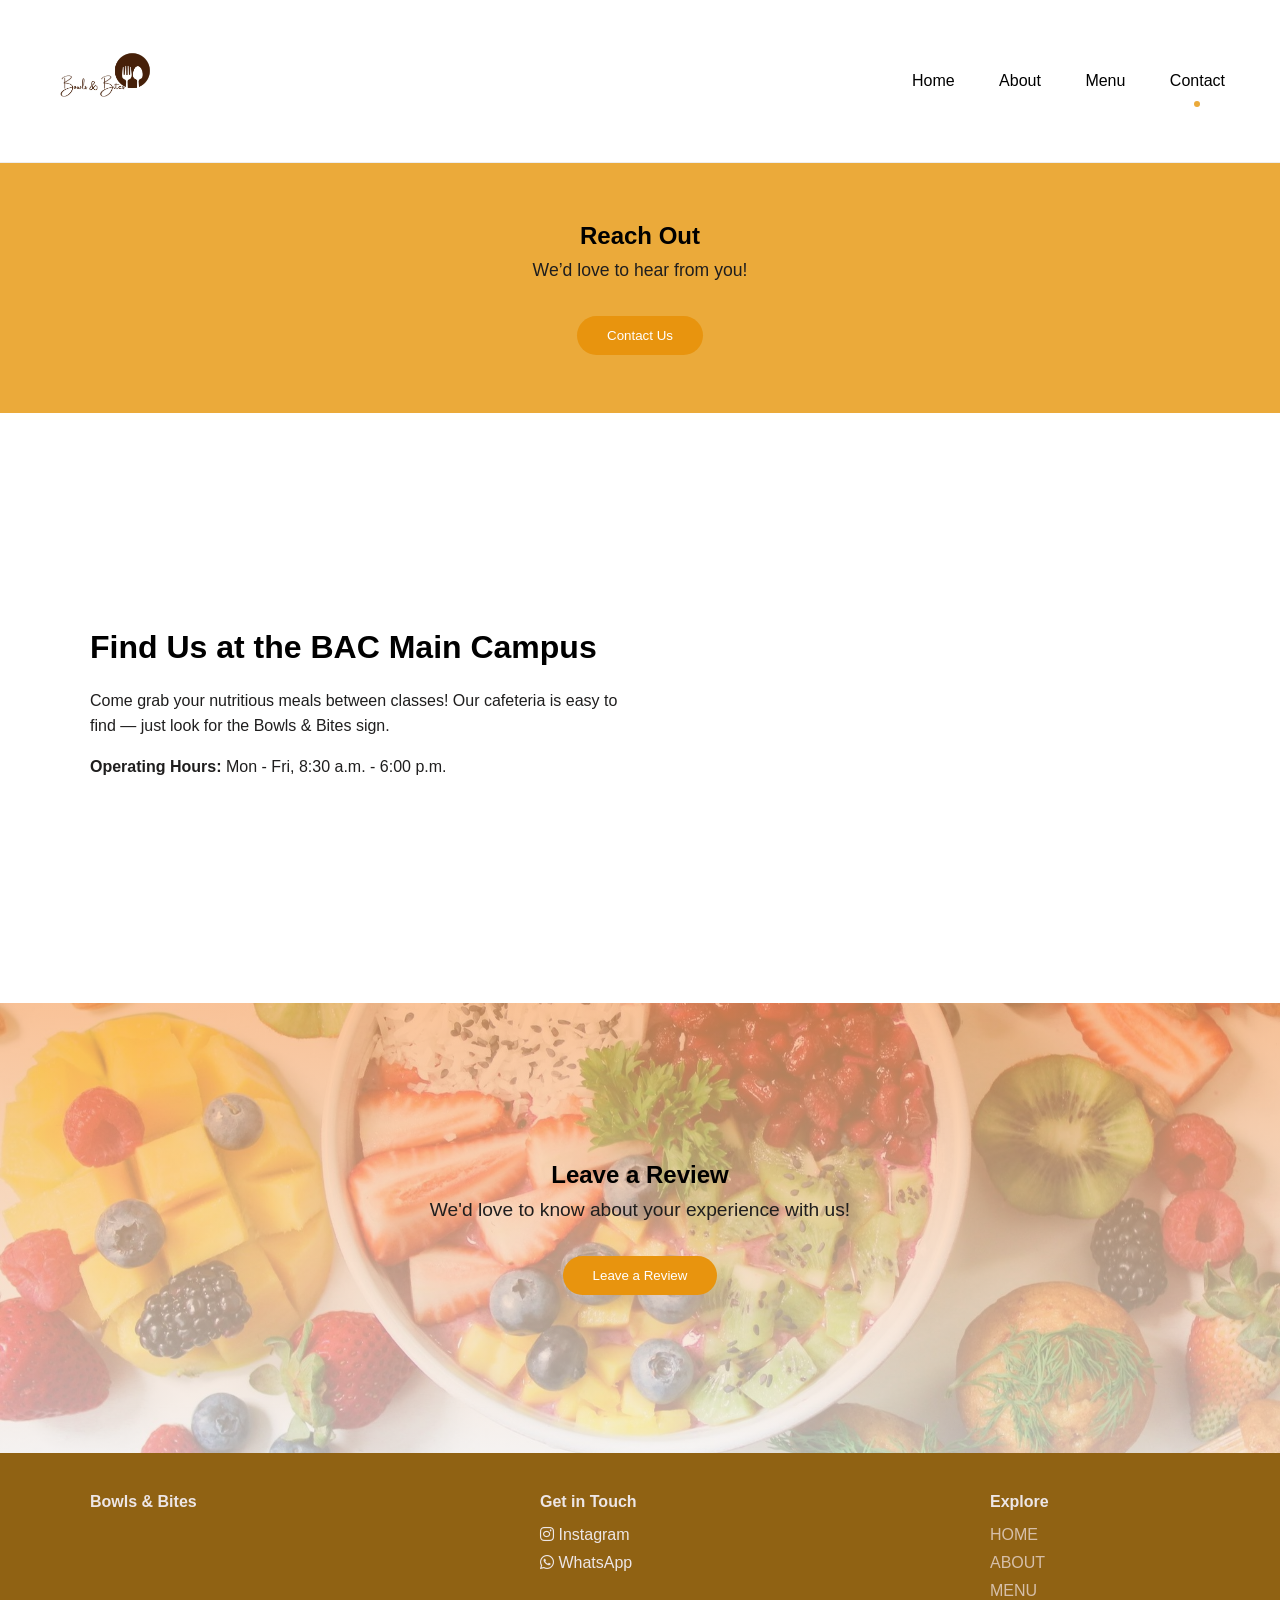
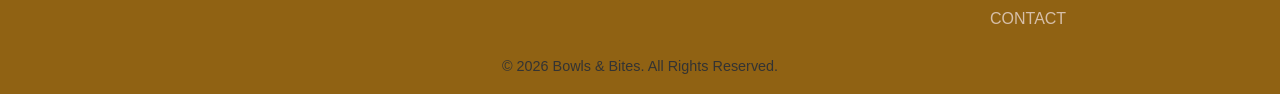
<file: contact.html>
<!DOCTYPE html>
<html lang="en">
<head>
  <meta charset="UTF-8">
  <meta name="viewport" content="width=device-width, initial-scale=1.0">
  <title>Bowls and Bites </title>
  <link rel="icon" href="img/favicon.ico" type="image/x-icon">
  <link rel="stylesheet" href="styles.css">
  <link rel="stylesheet" href="https://cdnjs.cloudflare.com/ajax/libs/font-awesome/6.4.0/css/all.min.css" integrity="sha512-papercodehashhere" crossorigin="anonymous" referrerpolicy="no-referrer" />
</head>
<body>

  <header>
    <div class="logo">
      <img src="img/logo.jpg" alt="Bowls and Bites Logo">
    </div>
    <nav>
      <a href="index.html">Home</a>
      <a href="about.html">About</a>
      <a href="menu.html">Menu</a>
      <a href="contact.html" class="active">Contact</a>

    </nav>
  </header>

  <!-- Hero Section -->
  <section class="hero review-hero">
    <div class="hero-content">
      <h1>Reach Out</h1>
      <p>We’d love to hear from you!</p>
      <button onclick="window.open('https://wa.me/26771422859', '_blank')"> Contact Us</button>
    </div>
  </section>

  <!-- Location Section -->
<section id="location" class="section-light">
  <div class="split">

    <!-- Left: Text -->
    <div class="split-text">
      <h2>Find Us at the BAC Main Campus</h2>
      <p>Come grab your nutritious meals between classes! Our cafeteria is easy to find — just look for the Bowls & Bites sign.</p>
      <p><strong>Operating Hours:</strong> Mon - Fri, 8:30 a.m. - 6:00 p.m.</p>
    </div>

    <!-- Right: Map / Image -->
    <div class="split-carousel">
      <!-- Example: Google Maps embed -->
      <iframe 
        src="https://www.google.com/maps/embed?pb=!1m18!1m12!1m3!1d3978.123456789!2d25.9654321!3d-24.654321!2m3!1f0!2f0!3f0!3m2!1i1024!2i768!4f13.1!3m3!1m2!1s0x196dabc123456789%3A0xabcdef1234567890!2sBAC%20Main%20Campus!5e0!3m2!1sen!2s!4v1670000000000!5m2!1sen!2s" 
        width="100%" 
        height="100%" 
        style="border:0;" 
        allowfullscreen="" 
        loading="lazy" 
        referrerpolicy="no-referrer-when-downgrade">
      </iframe>
    </div>

  </div>
</section>

  <section class="hero">
    <div class= "hero-content">
      <h1>Leave a Review</h1>
      <p>We'd love to know about your experience with us! </p>
      <button id="open-review-btn" class="btn-primary">Leave a Review</button>
    </div>
  </section>


<!-- Modal -->
<div id="review-modal" class="modal">
  <div class="modal-content">
    <span class="close-btn">&times;</span>
    <h3>Submit Your Review</h3>

    <form id="review-form">
      <label for="review-name">Name*</label>
      <input type="text" id="review-name" placeholder="Your name" required>

      <label for="review-text">Review*</label>
      <textarea id="review-text" placeholder="Write your review here..." required></textarea>

      <label for="review-rating">Rating*</label>
      <select id="review-rating" required>
        <option value="">Select rating</option>
        <option>5 - Excellent</option>
        <option>4 - Very Good</option>
        <option>3 - Good</option>
        <option>2 - Fair</option>
        <option>1 - Poor</option>
      </select>

      <button type="submit">Submit Review</button>
    </form>
  </div>
</div>

<script>
function submitReview(e) {
  e.preventDefault(); // prevent default form submission

  const name = encodeURIComponent(document.getElementById("review-name").value);
  const review = encodeURIComponent(document.getElementById("review-text").value);
  const rating = encodeURIComponent(document.getElementById("review-rating").value);

  // Create mailto link
  const mailtoLink = `mailto:msmaipelo@gmail.com?subject=New Review from ${name}&body=Name: ${name}%0D%0AReview: ${review}%0D%0ARating: ${rating}`;

  // Open email client
  window.location.href = mailtoLink;

  // Optionally close modal
  document.getElementById("review-modal").style.display = "none";
}
</script>

<script>
// Get elements
const modal = document.getElementById("review-modal");
const openBtn = document.getElementById("open-review-btn");
const closeBtn = document.querySelector(".close-btn");

// Open modal
openBtn.addEventListener("click", () => {
  modal.style.display = "flex";
});

// Close modal
closeBtn.addEventListener("click", () => {
  modal.style.display = "none";
});

// Close if clicking outside content
window.addEventListener("click", (e) => {
  if (e.target === modal) {
    modal.style.display = "none";
  }
});

</script>

<footer>
  <div class="footer-container">

    <!-- Left: Logo -->
    <div class="footer-logo">
      <h4>Bowls & Bites</h4>
      </div>

   <!-- Center: Social Media -->
<div class="footer-socials">
  <h4>Get in Touch</h4>

  <a href="https://instagram.com" target="_blank"><i class="fab fa-instagram"></i> Instagram</a>
  <a href="https://wa.me/26771422859" target="_blank" rel="noopener noreferrer">
    <i class="fab fa-whatsapp"></i> WhatsApp
  </a>
</div>

    <!-- Right: Quick Links -->
    <div class="footer-links">
      <h4>Explore</h4>
       <a href="index.html">HOME</a>
      <a href="about.html">ABOUT</a>
      <a href="menu.html">MENU</a>
      <a href="contact.html">CONTACT</a>
    </div>

  </div>

  <div class="footer-bottom">
    <p>© 2026 Bowls & Bites. All Rights Reserved.</p>
  </div>
</footer>

  <script>
    // Simple client-side review storage
    const reviewForm = document.getElementById('review-form');
    const reviewsList = document.getElementById('reviews-list');

    reviewForm.addEventListener('submit', (e) => {
      e.preventDefault();
      const name = document.getElementById('review-name').value;
      const text = document.getElementById('review-text').value;
      const rating = document.getElementById('review-rating').value;

      const li = document.createElement('li');
      li.innerHTML = `<strong>${name}</strong> (${rating})<br>${text}`;
      reviewsList.appendChild(li);

      reviewForm.reset();
    });
  </script>

</body>
</html>
</file>
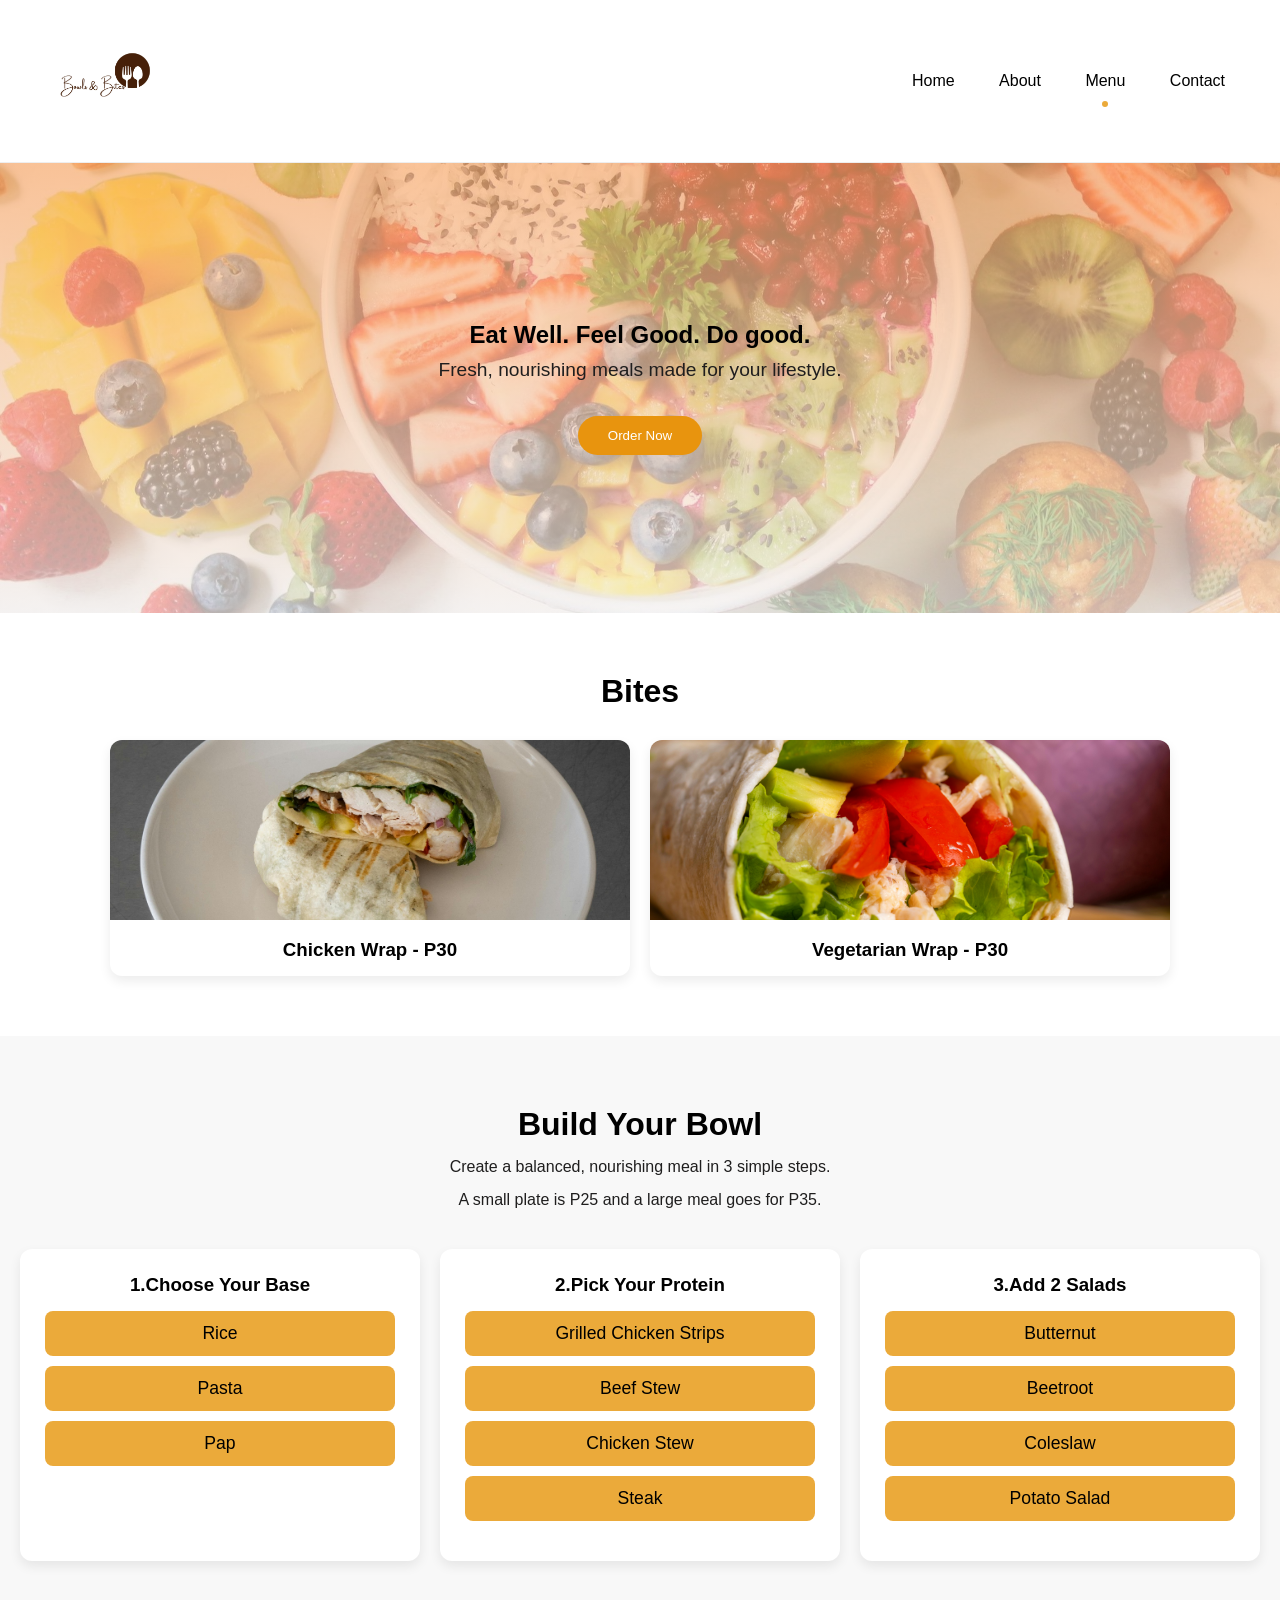
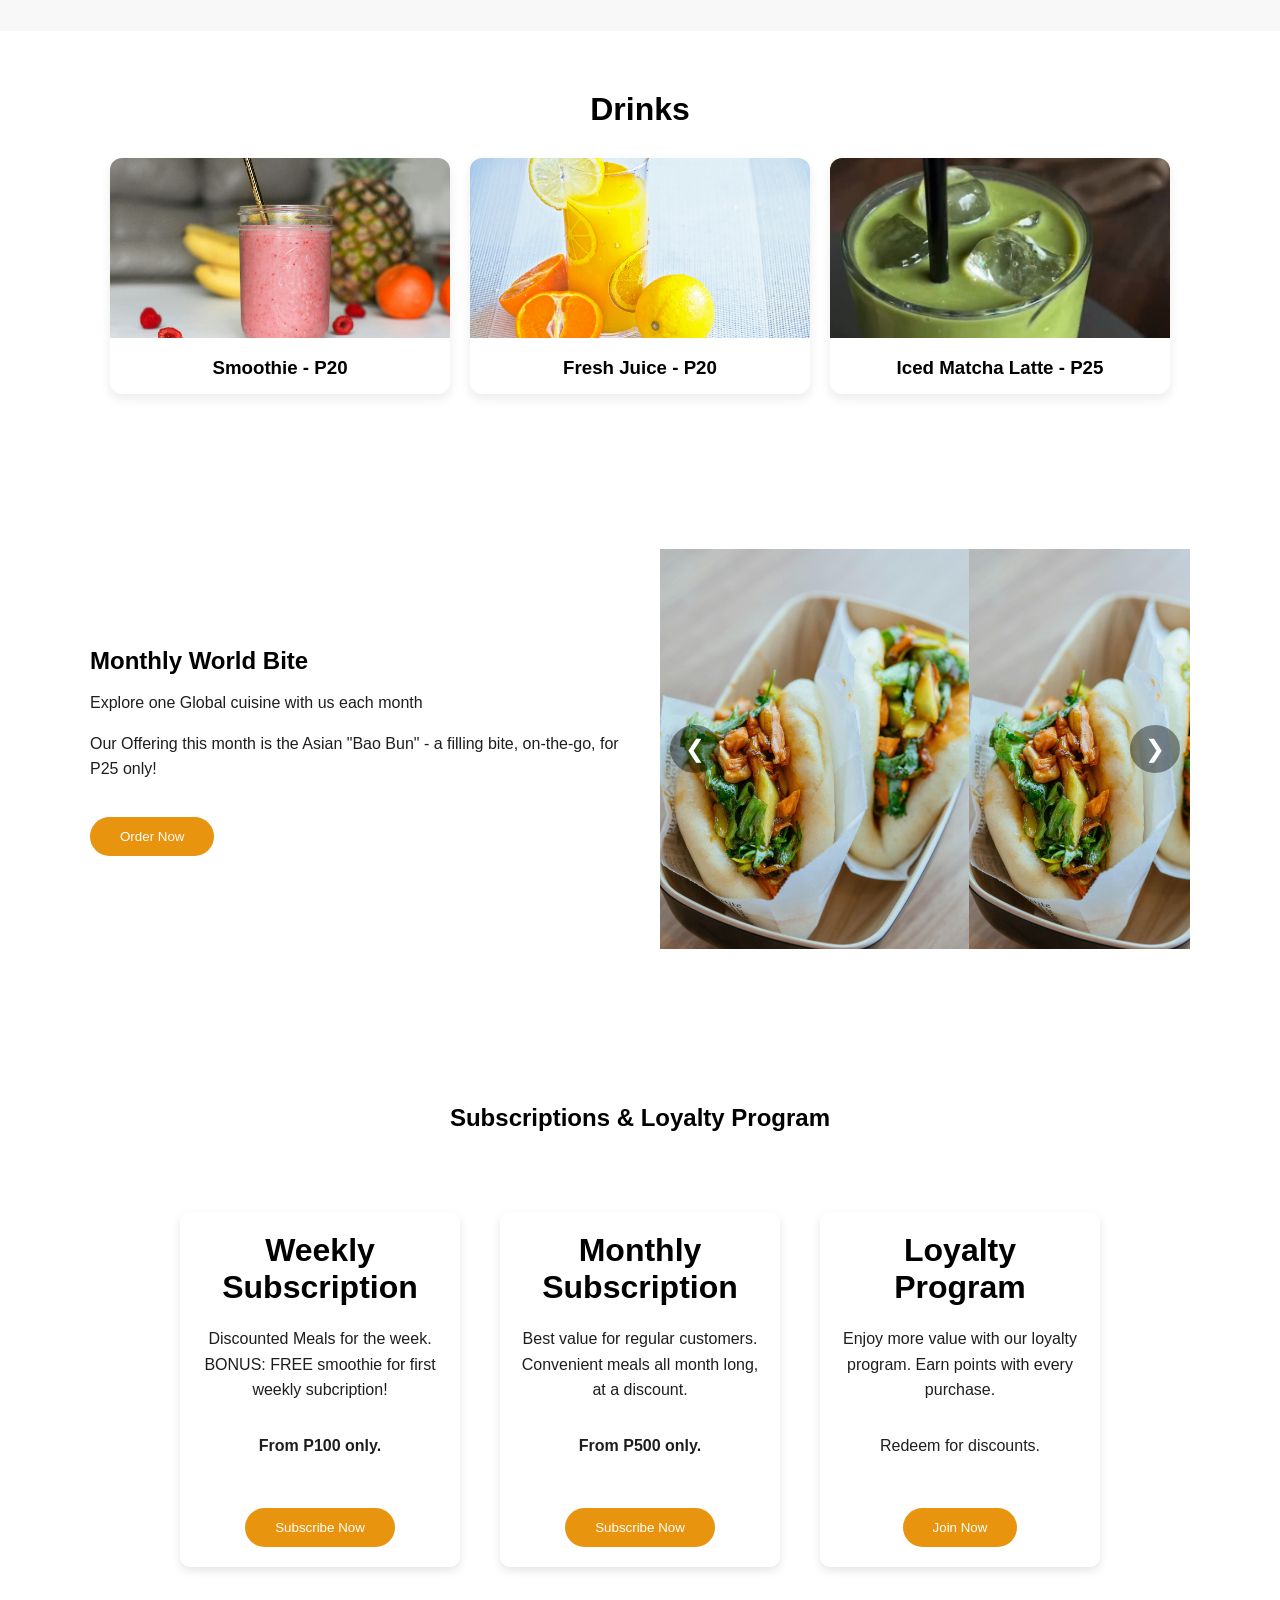
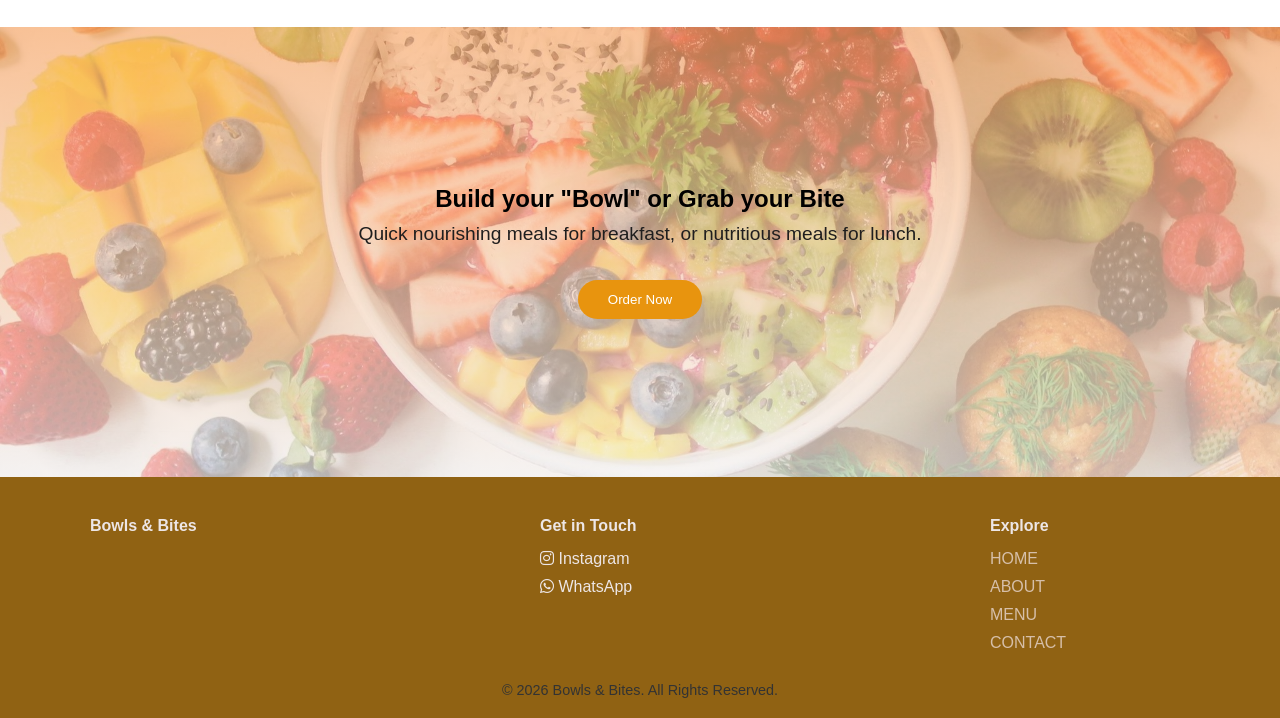
<file: menu.html>
<!DOCTYPE html>
<html lang="en">
<head>
  <meta charset="UTF-8">
  <meta name="viewport" content="width=device-width, initial-scale=1.0">
  <title>Bowls and Bites</title>
  <link rel="icon" href="img/favicon.ico" type="image/x-icon">
  <link rel="stylesheet" href="styles.css">
  <!-- Font Awesome -->
<link rel="stylesheet" href="https://cdnjs.cloudflare.com/ajax/libs/font-awesome/6.4.0/css/all.min.css">
</head>
<body>

  <header>
    <div class="logo">
  <img src="img/logo.jpg" alt="Bowls and Bites Logo">
</div>
    <nav>
      <a href="index.html">Home</a>
      <a href="about.html">About</a>
      <a href="menu.html"class="active">Menu</a>
      <a href="contact.html">Contact</a>
    </nav>
  </header>

<!-- Hero Section -->
  <section class="hero">
    <div class= "hero-content">
      <h1>Eat Well. Feel Good. Do good.</h1>
      <p>Fresh, nourishing meals made for your lifestyle.</p>
      <button onclick="location.href='#menu'">Order Now</button>
    </div>
  </section>

<!-- BITES -->
<section class="menu-section">
  <h2>Bites</h2>
  <div class="menu-grid">

    <div class="menu-card">
      <img src="img/wrap.jpg" alt="Chicken Wrap">
      <h3>Chicken Wrap - P30</h3>
    </div>

    <div class="menu-card">
      <img src="img/vegetarian wrap.jpg" alt="Vegetarian Wrap">
      <h3>Vegetarian Wrap - P30</h3>
    </div>

  </div>
</section>

<section class="bowls-section">
  <h2>Build Your Bowl</h2>
  <p>Create a balanced, nourishing meal in 3 simple steps.</p>
  <p>A small plate is P25 and a large meal goes for P35. </p>

  <div class="bowl-builder">

    <!-- STEP 1 -->
    <div class="bowl-step">
      <h3>1.Choose Your Base</h3>
      <ul>
        <li>Rice</li>
        <li> Pasta</li>
        <li>Pap</li>
      </ul>
    </div>

    <!-- STEP 2 -->
    <div class="bowl-step">
      <h3>2.Pick Your Protein</h3>
      <ul>
        <li>Grilled Chicken Strips</li>
        <li>Beef Stew</li>
        <li>Chicken Stew</li>
        <li>Steak</li>
      </ul>
    </div>

    <!-- STEP 3 -->
    <div class="bowl-step">
      <h3>3.Add 2 Salads</h3>
      <ul>
        <li>Butternut</li>
        <li>Beetroot</li>
        <li>Coleslaw</li>
        <li>Potato Salad</li>
      </ul>
    </div>

  </div>
</section>

<!-- DRINKS -->
<section class="menu-section">
  <h2>Drinks</h2>
  <div class="menu-grid">

    <div class="menu-card">
      <img src="img/smoothies.jpg">
      <h3>Smoothie - P20</h3>
    </div>

    <div class="menu-card">
      <img src="img/juice.jpg">
      <h3>Fresh Juice - P20</h3>
    </div>

    <div class="menu-card">
      <img src="img/matcha.jpeg">
      <h3>Iced Matcha Latte - P25</h3>
    </div>

  </div>
</section>


<section id="menu" class="section-light">
  <div class="split">

    <!-- Text Half -->
    <div class="split-text">
      <h1>Monthly World Bite</h1>
      <p>Explore one Global cuisine with us each month</p>
      <p>Our Offering this month is the Asian "Bao Bun" - a filling bite, on-the-go, for P25 only!</p>

      <button onclick="location.href='#menu'" class="btn-primary">Order Now</button>
    </div>

    <!-- Carousel Half -->
    <div class="split-carousel">
      <div class="carousel-slide">
        <img src="img/bao.jpg" alt="Bao">
        <img src="img/bao.jpg" alt="Bao">

      </div>
      <button class="prev">&#10094;</button>
      <button class="next">&#10095;</button>
    </div>

  </div>
</section>

      <section class="subscriptions">
  <div class="container">

    <h1>Subscriptions & Loyalty Program</h1>

    <div class="subscription-cards">

      <!-- Weekly Subscription -->
      <div class="s-card">
        <h2>Weekly Subscription</h2>
        <p>Discounted Meals for the week. BONUS: FREE smoothie for first weekly subcription!</p>
        <p><strong>From P100 only.</strong> </p>
        
        <button onclick="window.open('https://wa.me/26771422859?text=Hi%20Bowls%20%26%20Bites%2C%20I%20want%20the%20weekly%20subscription', '_blank')" class="btn-primary">
          Subscribe Now
        </button>
      </div>

      <!-- Monthly Subscription -->
      <div class="s-card">
        <h2>Monthly Subscription</h2>
        <p>Best value for regular customers. Convenient meals all month long, at a discount.</p>
        <p><strong>From P500 only.</strong> </p>
        <button onclick="window.open('https://wa.me/26771422859?text=Hi%20Bowls%20%26%20Bites%2C%20I%20want%20the%20monthly%20subscription', '_blank')" class="btn-primary">
          Subscribe Now
        </button>
      </div>

      <!-- Loyalty Program -->
      <div class="s-card">
        <h2>Loyalty Program</h2>
        <p>Enjoy more value with our loyalty program. Earn points with every purchase.</p>
        <p>Redeem for discounts.</p>
        <button onclick="window.open('https://wa.me/26771422859?text=Hi%20Bowls%20%26%20Bites%2C%20I%20want%20to%20join%20the%20loyalty%20program', '_blank')" class="btn-primary">
          Join Now
        </button>
      </div>

    </div>

  </div>
</section>

 </div>
</section>

<script>
const slideContainer = document.querySelector('.carousel-slide');
const slides = document.querySelectorAll('.carousel-slide img');
const prevBtn = document.querySelector('.prev');
const nextBtn = document.querySelector('.next');

let currentIndex = 0;
const totalSlides = slides.length;
const transitionTime = 1500; // matches CSS transition 1.5s
const displayTime = 5000;    // how long each image stays fully visible

function showSlide(index) {
  if(index < 0) currentIndex = totalSlides - 1;
  else if(index >= totalSlides) currentIndex = 0;
  else currentIndex = index;

  slideContainer.style.transform = `translateX(-${currentIndex * 100}%)`;
}

// Button events
prevBtn.addEventListener('click', () => showSlide(currentIndex - 1));
nextBtn.addEventListener('click', () => showSlide(currentIndex + 1));

// Auto-slide
let autoSlide = setInterval(() => showSlide(currentIndex + 1), displayTime + transitionTime);

const carousel = document.querySelector('.split-carousel');
carousel.addEventListener('mouseenter', () => clearInterval(autoSlide));
carousel.addEventListener('mouseleave', () => {
  autoSlide = setInterval(() => showSlide(currentIndex + 1), displayTime + transitionTime);
});
</script>

  <!-- CTA Section -->
   <section class="hero">
    <div class= "hero-content">
      <h1>Build your "Bowl" or Grab your Bite</h1>
      <p>Quick nourishing meals for breakfast, or nutritious meals for lunch. </p>
      <button onclick="window.open('https://wa.me/26771422859?text=Hi%20Bowls%20%26%20Bites%2C%20I%20want%20the%20monthly%20subscription', '_blank')" class="btn-primary">
          Order Now
      </button>
      </div>
  </section>


  <footer>
  <div class="footer-container">

    <!-- Left: Logo -->
    <div class="footer-logo">
      <h4>Bowls & Bites</h4>
      </div>

   <!-- Center: Social Media -->
<div class="footer-socials">
  <h4>Get in Touch</h4>
  
  <a href="https://instagram.com" target="_blank"><i class="fab fa-instagram"></i> Instagram</a>
  <a href="https://wa.me/26771422859" target="_blank" rel="noopener noreferrer">
    <i class="fab fa-whatsapp"></i> WhatsApp
  </a>
</div>

    <!-- Right: Quick Links -->
    <div class="footer-links">
      <h4>Explore</h4>
      <a href="index.html">HOME</a>
      <a href="about.html">ABOUT</a>
      <a href="menu.html">MENU</a>
      <a href="contact.html">CONTACT</a>
    </div>

  </div>

  <div class="footer-bottom">
    <p>© 2026 Bowls & Bites. All Rights Reserved.</p>
  </div>
</footer>

</body>
</html>
</file>
<file: styles.css>
/* Reset */
* {
  margin: 0;
  padding: 0;
  box-sizing: border-box;
}

/* Smooth scrolling */
html {
  scroll-behavior: smooth;
}

/* Theme */
:root {
  --nude-brown: #EAD7C5;
  --soft-brown: #D6BFA9;
  --white: #ffffff;
  --black: #000000;
}

.logo img {
  height: 8rem;
  width: auto;
}

/* Body */
body {
  font-family: 'Poppins', sans-serif;
  background: var(--white);
  color: var(--black);
}

/* Header */
header {
  background: var(--white);
  color: var(--black);
  padding: 15px 40px;
  display: flex;
  justify-content: space-between;
  align-items: center;

  position: sticky;
  top: 0;
  z-index: 1000;
  border-bottom: 1px solid #eee;
}

/* Logo */
.logo h2 {
  font-weight: 600;
}

/* Navigation */
header nav a {
  color: var(--black);
  margin-left: 25px;
  text-decoration: none;
  font-weight: 400;
  position: relative;
}

/* Underline hover */
header nav a::after {
  content: "";
  position: absolute;
  width: 0;
  height: 2px;
  bottom: -5px;
  left: 0;
  background: var(--black);
  transition: 0.3s;
}

header nav a:hover::after {
  width: 100%;
}

nav a {
  position: relative;
  text-decoration: none;
  margin: 0 15px;
  color: #000;
  font-weight: 500;
  padding-bottom: 10px;
}


/* THE DOT */
nav a.active::after {
  content: "";
  position: absolute;
  bottom: -8px;
  left: 50%;
  transform: translateX(-50%);
  width: 6px;
  height: 6px;
  background: #ebaa3a;
  border-radius: 50%;
}

/* Container for side-by-side layout */
.container {
  display: flex;
  justify-content: center;
  gap: 30px;
  flex-wrap: wrap; /* makes it responsive */
  max-width: 1100px;
  margin: 0 auto;
}

/* Box / Card */
.box {
  background: var(--white);
  padding: 30px;
  border-radius: 12px;
  width: 300px;
  text-align: center;
  box-shadow: 0 4px 10px rgba(0,0,0,0.1);
  transition: 0.3s;
}

/* Hover effect */
.box:hover {
  transform: translateY(-5px);
}

.hero {
  height: 50vh;
  background: linear-gradient(
      rgba(250, 172, 111, 0.7),  
      rgba(247, 243, 241, 0.7)
    ),
  url('img/hero.jpg') center/cover no-repeat;

  display: flex;
  justify-content: center;
  align-items: center;
  text-align: center;
  color: var(--black);
}

.hero-content {
  background: none;
  padding: 0;
}

/* Hero text */
h1 {
  font-weight: 700;
  margin-bottom: 10px;
}

.hero p {
  font-size: 1.1em;
  font-weight: 450;
}

/* Button */
.hero button {
  margin-top: 20px;
  padding: 12px 30px;
  border: none;
  background: #e8940e;
  color: var(--white);
  border-radius: 30px;
  cursor: pointer;
  transition: 0.3s;
}

/* Global button style */
.btn-primary {
 margin-top: 20px;
  padding: 12px 30px;
  border: none;
  background: #e8940e;
  color: var(--white);
  border-radius: 30px;
  cursor: pointer;
  transition: 0.3s;
}

.btn-primary:hover {
  background: #333;       /* darker on hover */
}

.hero button:hover {
  background: #333333;
}



.hero p {
  font-size: 1.2rem;
  font-weight:450;
}

/* SECTIONS */
section h2 {
  font-size: 2rem;
  font-weight: 600;
}

section p {
  font-size: 1rem;
  color: #1f1e1e;
}

/* Sections */
section {
  padding: 70px 20px;
  text-align: center;
}

/* Split container */
.split {
  display: flex;
  align-items: center;
  justify-content: space-between;
  max-width: 1100px;
  margin: 0 auto;
  gap: 40px;
  flex-wrap: wrap; 
  min-height: 50vh;
}

/* Text half */
.split-text {
  flex: 1;
  line-height: 1.6;
  min-width: 280px;
  text-align: left;
}

.split-carousel {
  position: relative;
  flex: 1;              /* right half of split */
  min-width: 280px;
  height: 400px;        /* fixed height so images show */
  overflow: hidden;
}

.carousel-slide {
  display: flex;
  width: calc(100% * 1);
  height: 100%;
  transition: transform 1.8s ease-in-out; /* smooth */
}

/* Each image fills half of carousel height */
.carousel-slide img {
  width: 100%;
  height: 100%;
  object-fit: cover;
  flex-shrink: 1rem;
}
/* Navigation buttons */
.split-carousel button {
  position: absolute;
  top: 50%;
  transform: translateY(-50%);
  background: rgba(0,0,0,0.4);
  color: #fff;
  border: none;
  padding: 10px 15px;
  cursor: pointer;
  border-radius: 50%;
  font-size: 1.5em;
  user-select: none;
}

.split-carousel .prev {
  left: 10px;
}

.split-carousel .next {
  right: 10px;
}

.split-carousel button:hover {
  background: rgba(0,0,0,0.7);
}

/* About section with warm orange background */
.section-about {
  background: #ebaa3a;  /* warm golden-orange */
  color: #000;           /* black text for contrast */
  padding: 70px 20px;
  text-align: center;
}

/* Container to control content width */
.about-container {
  max-width: 900px;
  margin: 0 auto;
  line-height: 1.6;
}


/* Paragraph */
.section-about p {
  font-size: 1.1rem;
  line-height: 1.8;
  font-weight: 400;
}

/* Content width */
section h2,
section p,
section ul {
  max-width: 800px;
  margin: 0 auto 15px;
}

/* White section */
.section-light {
  background: var(--white);
}

/* Nude brown section */
.section-dark {
  background: var(--nude-brown);
}

/* Menu list */
ul {
  list-style: none;
}

ul li {
  background: var(--soft-brown);
  margin: 10px auto;
  padding: 12px;
  border-radius: 8px;
  max-width: 400px;
}

/* Footer base */
footer {
  background: #906213; 
  color: #ede6e6;
  font-family: 'Poppins', sans-serif;
  padding: 40px 20px 20px 20px;
}

/* Main container: 3 columns */
.footer-container {
  max-width: 1100px;
  margin: 0 auto;
  display: flex;
  justify-content: space-between; /* equal spacing */
  align-items: flex-start;
  flex-wrap: wrap;
  gap: 250px; /* space between columns */
}

/* Left: Logo */
.footer-logo {
  flex: 1;
  min-width: 200px;
}

.footer-logo h3 {
  margin: 0;
  font-size: 1.8rem;
}

/* Center: Social Media */
.footer-socials {
  flex: 1;
  min-width: 200px;
  text-align: left;
}

.footer-socials h4 {
  margin-bottom: 15px;
}

.footer-socials a {
  display: block;
  margin-bottom: 10px;
  color: #ede6e6;
  text-decoration: none;
  font-weight: 500;
  transition: color 0.3s;
}

.footer-socials a:hover {
  color: #906213;
}

/* Right: Quick Links */
.footer-links {
  flex: 1;
  min-width: 200px;
  text-align: left;
}

.footer-links h4 {
  margin-bottom: 15px;
}

.footer-links a {
  display: block;
  margin-bottom: 10px;
  color: #D6BFA9;
  text-decoration: none;
  font-weight: 500;
  transition: color 0.3s;
}

.footer-links a:hover {
  color: #D6BFA9;
}

/* Bottom copyright */
.footer-bottom {
  text-align: center;
  margin-top: 20px;
  font-size: 0.9rem;
  color: #333;
}

/* Responsive for smaller screens */
@media (max-width: 768px) {
  .footer-container {
    flex-direction: column;
    align-items: center;
    text-align: center;
  }
  .footer-links,
  .footer-socials,
  .footer-logo {
    text-align: center;
    margin-top: 10rem;
  }
}

/* Contact / Review Page Hero */
.review-hero {
  background: #ebaa3a; /* warm golden-orange */
  height: 250px;
  display: flex;
  justify-content: center;
  align-items: center;
  color: #000000;      /* black text */
  text-align: center;
}

.review-hero .hero-content h1 {

  margin-bottom: 10px;
}

.review-hero .hero-content p {
  font-size: 1.1rem;
  font-weight: 300;
}

/* Review Form Container */
.review-section {
  max-width: 600px;
  margin: 40px auto;
  background: #ebaa3a; 
  padding: 30px;
  border-radius: 12px;
  box-shadow: 0 6px 15px rgba(0,0,0,0.1);
}

/* Modal Background */
.modal {
  display: none; /* hidden by default */
  position: fixed;
  top: 0;
  left: 0;
  width: 100%;
  height: 100%;
  background-color: rgba(0,0,0,0.6); /* semi-transparent overlay */
  justify-content: center;
  align-items: center;
  z-index: 10000;
}

/* Modal Content */
.modal-content {
  background: #fff;
  padding: 30px;
  border-radius: 12px;
  width: 90%;
  max-width: 500px;
  box-shadow: 0 8px 20px rgba(0,0,0,0.2);
  position: relative;
  text-align: left;
}

/* Close button */
.close-btn {
  position: absolute;
  top: 12px;
  right: 18px;
  font-size: 1.8rem;
  cursor: pointer;
  color: #333;
}

/* Form styles inside modal */
.modal-content label {
  display: block;
  margin-top: 15px;
  margin-bottom: 5px;
  font-weight: 600;
}

.modal-content input,
.modal-content textarea,
.modal-content select {
  width: 100%;
  padding: 10px 12px;
  border: 1px solid #ccc;
  border-radius: 8px;
  font-size: 1rem;
  margin-bottom: 15px;
}

.modal-content textarea {
  min-height: 100px;
}

.modal-content button {
  width: 100%;
  padding: 12px;
  background: #ebaa3a;
  color: #000;
  border: none;
  border-radius: 50px;
  font-weight: bold;
  cursor: pointer;
  transition: all 0.3s;
}

.modal-content button:hover {
  background: #000;
  color: #fff;
}

.split-carousel iframe {
  width: 100%;
  height: 100%;
  border: 0;
}

/* HERO */
.menu-hero {
  background: #ebaa3a;
  padding: 80px 20px;
  text-align: center;
}

.menu-hero h1 {
  font-size: 2.8rem;
  margin-bottom: 10px;
}

.menu-hero p {
  font-size: 1.1rem;
}

/* SECTIONS */
.menu-section {
  padding: 60px 20px;
  max-width: 1100px;
  margin: auto;
}

.menu-section h2 {
  margin-bottom: 30px;
  font-size: 2rem;
}

/* GRID */
.menu-grid {
  display: flex;
  gap: 20px;
  flex-wrap: wrap;
}

.menu-card {
  flex: 1 1 250px;
  background: #fff;
  border-radius: 12px;
  overflow: hidden;
  box-shadow: 0 5px 12px rgba(0,0,0,0.08);
  transition: transform 0.3s;
}

.menu-card:hover {
  transform: translateY(-5px);
}

.menu-card img {
  width: 100%;
  height: 180px;
  object-fit: cover;
}

.menu-card h3 {
  padding: 15px;
}

/* BOWLS */
.bowls {
  background: #f8f8f8;
  text-align: center;
}

.bowl-options {
  display: flex;
  justify-content: space-around;
  margin-top: 20px;
  flex-wrap: wrap;
}

.bowl-options div {
  margin: 10px;
}

/* SPECIAL */
.special {
  background: #ebaa3a;
  text-align: center;
  padding: 60px 20px;
}

.bowls-section {
  background: #f8f8f8;
  padding: 70px 20px;
  text-align: center;
}

.bowl-builder {
  display: flex;
  justify-content: space-between;
  gap: 20px;
  margin-top: 40px;
  flex-wrap: wrap;
}

.bowl-step {
  flex: 1;
  min-width: 250px;
  background: #fff;
  padding: 25px;
  border-radius: 12px;
  box-shadow: 0 5px 12px rgba(0,0,0,0.08);
  transition: transform 0.3s;
}

.bowl-step:hover {
  transform: translateY(-5px);
}

.bowl-step h3 {
  margin-bottom: 15px;
}

.bowl-step ul {
  list-style: none;
  padding: 0;
}

.bowl-step li {
  margin: 10px 0;
  font-size: 1.1rem;
  background-color: #ebaa3a;;
}

.subscriptions {
  padding: 60px 20px;
  text-align: center;
}

.subscription-cards {
  display: flex;
  gap: 40px; 
  justify-content: center;
  flex-wrap: wrap;
  margin-top: 40px;
}

.s-card {
  background: #fff;
  padding: 20px;
  border-radius: 10px;
  width: 280px;
  max-width: 100%; 
  box-shadow: 0 4px 10px rgba(0,0,0,0.1);
  flex: 1 1 280px; 
}
.s-card h2 {
  margin-bottom: 20px;
  
}


.subscriptions p {
  margin-bottom: 30px; /* space between header paragraph and cards */
  line-height: 1.6; /* makes paragraph easier to read */
}

/* =========================
   SMALL LAPTOPS (769px - 1024px)
========================= */
@media (min-width: 769px) and (max-width: 1024px) {

  .menu-card {
    flex: 1 1 30%;
  }

  .bowl-step {
    flex: 1 1 30%;
  }

  .split-carousel {
    height: 350px;
  }
}

/* =========================
   MOBILE (up to 768px)
/* ===== MOBILE STYLES ===== */
@media (max-width: 768px) {

  /* Show hamburger icon */
  .menu-toggle {
    display: block !important;
    color: #ebaa3a !important;          
    font-size: 2.2rem;
    cursor: pointer;
    z-index: 1001;  
  }

  /* Mobile nav */
  nav {
    position: absolute;
    top: 70px;            /* below header */
    right: 0;
    width: 100%;
    background: var(--white);
    display: flex;
    flex-direction: column;
    align-items: center;
    max-height: 0;
    overflow: hidden;
    opacity: 0;
    transition: all 0.4s ease;
    z-index: 1000;
  }

  nav a {
    margin: 15px 0;
    text-align: center;
    color: #000;        
    font-weight: 500;
    text-decoration: none;
  }

  nav.active {
    max-height: 300px;
    opacity: 1;
  }

  /* Footer stacked for mobile */
  .footer-container {
    flex-direction: column;
    align-items: center;
    text-align: center;
    gap: 1.5rem; 
  }

  .footer-links,
  .footer-socials,
  .footer-logo {
    text-align: center;
    margin-top:0 !important; 
  }

  /* Hero adjustments for mobile */
  .hero h1 {
    font-size: 2rem;       /* smaller and consistent with other sections */
    letter-spacing: 0.5px; /* less spacing */
    margin-bottom: 15px;   /* consistent with section headings */
  }

  .hero p {
    font-size: 1rem;       /* slightly smaller for mobile */
  }
}



/* SECTION ANIMATION BASE */
.section-hidden {
  opacity: 0;
  transform: translateY(40px) scale(0.97);
  transition: opacity 1s ease-out, transform 1s ease-out;
}

.section-show {
  opacity: 1;
  transform: translateY(0) scale(1);
}

.menu-card,
.bowl-step,
.box {
  transition: transform 0.3s ease, box-shadow 0.3s ease;
}

.menu-card:hover,
.bowl-step:hover,
.box:hover {
  transform: translateY(-6px) scale(1.02);
  box-shadow: 0 10px 20px rgba(0,0,0,0.12);
}

/*Hamburger Menu*/

.menu-toggle {
  display: none;
  font-size: 2rem;
  cursor: pointer;
}
</file>
